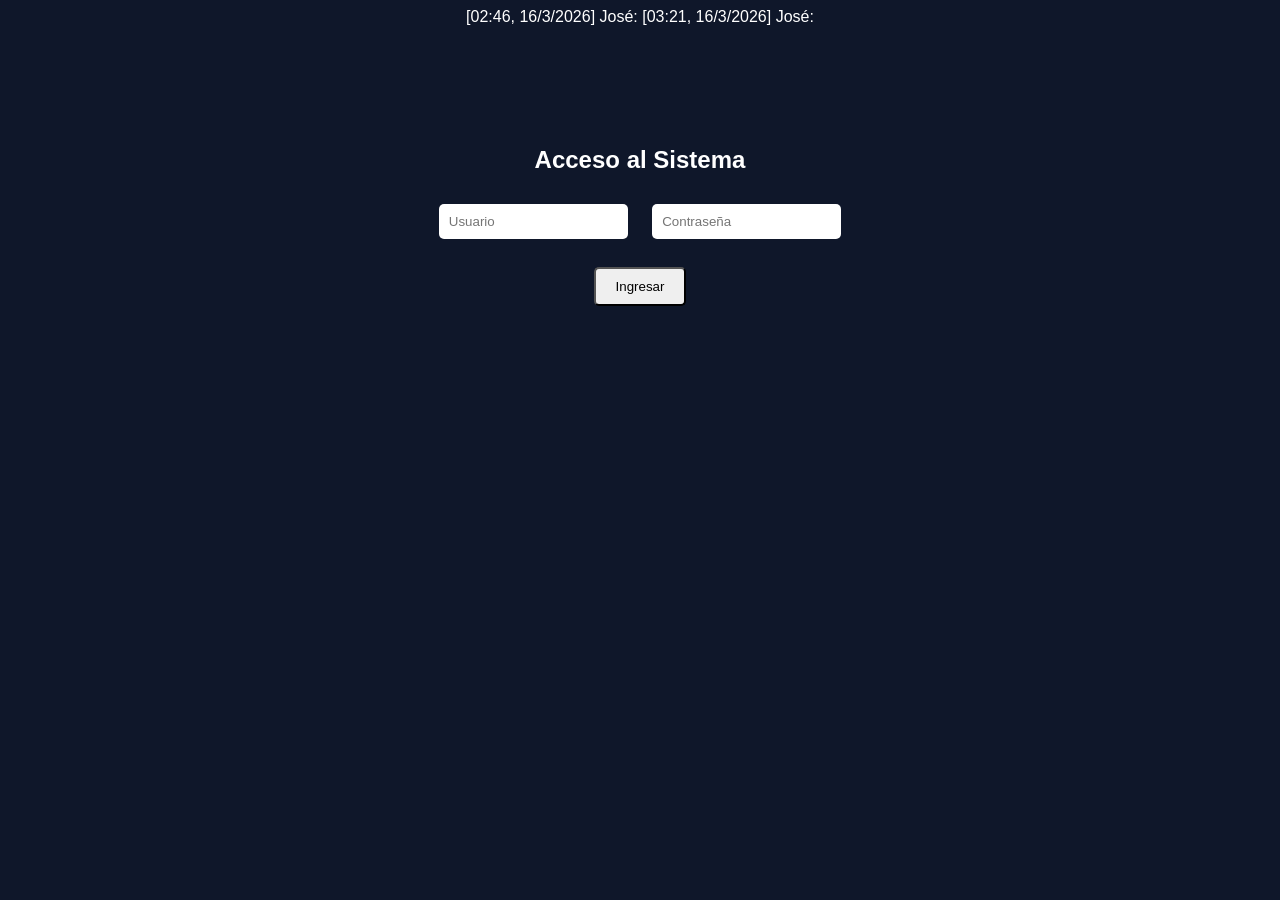
<file: Sensores/index.html>
[02:46, 16/3/2026] José: </div>
[03:21, 16/3/2026] José: <!DOCTYPE html>
<html lang="es">

<head>
<meta charset="UTF-8">
<title>Sistema de Monitoreo</title>
<link rel="stylesheet" href="style.css">
</head>

<body>

<!-- LOGIN -->

<div id="login">

<h2>Acceso al Sistema</h2>

<input type="text" id="usuario" placeholder="Usuario">
<input type="password" id="password" placeholder="Contraseña">

<br><br>

<button onclick="login()">Ingresar</button>

<p id="error"></p>

</div>


<!-- SISTEMA -->

<div id="sistema">

<h1>Sistema de Monitoreo de Sensores</h1>


<div class="contenedorSensores">


<!-- SENSOR HUMEDAD -->

<div class="sensorBox">

<h3>Sensor de Humedad</h3>

<input type="range" id="humedad" min="" max="20" value="0" oninput="actualizarHumedad()">

<br><br>

<input type="number" id="humedadManual" min="0" max="20" value="0" onchange="actualizarHumedadManual()">

<p>Temperatura: <span id="valorHumedad">0</span>°</p>

<div class="led" id="ledHumedad"></div>

</div>



<!-- SENSOR PROXIMIDAD -->

<div class="sensorBox">

<h3>Sensor de Proximidad</h3>

<input type="range" id="proximidad" min="0" max="100" value="0" oninput="actualizarProximidad()">

<br><br>

<input type="number" id="proxManual" min="0" max="100" value="0" onchange="actualizarProximidadManual()">

<p>Distancia: <span id="valorProx"0"</span> cm</p>

<div class="led" id="ledProx"></div>

</div>


</div>

</div>

<script src="script.js"></script>

</body>
</html>
</file>
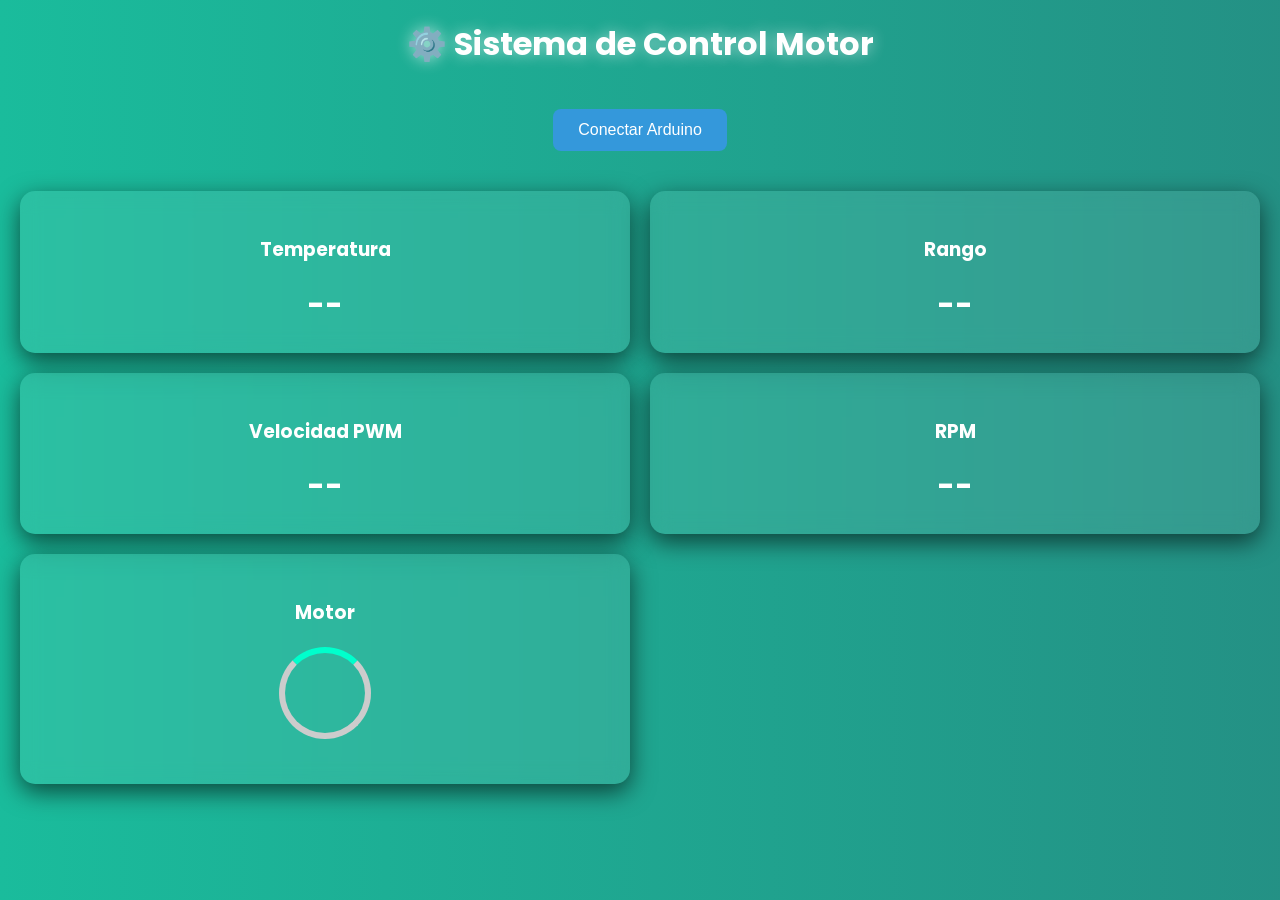
<file: sensort/index.html>
<!DOCTYPE html>
<html>
<head>
<meta charset="UTF-8">
<title>Control Motor</title>

<link rel="stylesheet" href="style.css">

<link href="https://fonts.googleapis.com/css2?family=Poppins:wght@300;500;700&display=swap" rel="stylesheet">

</head>

<body>

<h1>⚙️ Sistema de Control Motor</h1>

<button onclick="connectSerial()">Conectar Arduino</button>

<div class="container">

    <div class="card">
        <h3>Temperatura</h3>
        <div id="temp" class="value">--</div>
    </div>

    <div class="card">
        <h3>Rango</h3>
        <div id="rango" class="value">--</div>
    </div>

    <div class="card">
        <h3>Velocidad PWM</h3>
        <div id="pwm" class="value">--</div>
    </div>

    <div class="card">
        <h3>RPM</h3>
        <div id="rpm" class="value">--</div>
    </div>

    <div class="card">
        <h3>Motor</h3>
        <div class="motor"></div>
    </div>

</div>

<script src="script.js"></script>

</body>
</html>
</file>
<file: Sensores/style.css>
body{

font-family: Arial;
background:#0f172a;
color:white;
text-align:center;

}


#login{

margin-top:120px;

}

input{

padding:10px;
margin:10px;
border-radius:5px;
border:none;

}

button{

padding:10px 20px;
cursor:pointer;
border-radius:5px;

}

#error{

color:red;

}


#sistema{

display:none;

}


.contenedorSensores{

display:flex;
justify-content:center;
gap:60px;
margin-top:50px;

}


.sensorBox{

background:#1e293b;
padding:30px;
border-radius:10px;
width:300px;
box-shadow:0px 0px 15px rgba(0,0,0,0.6);

}


.led{

width:40px;
height:40px;
border-radius:50%;
margin:auto;
margin-top:15px;
background:red;
border:3px solid white;

}
</file>
<file: sensort/style.css>
body {
    margin: 0;
    font-family: 'Poppins', sans-serif;
    color: white;
    text-align: center;

    background: linear-gradient(270deg, #1e1e2f, #2c3e50, #34495e, #1abc9c);
    background-size: 800% 800%;
    animation: gradientMove 15s ease infinite;
}

@keyframes gradientMove {
    0% { background-position: 0% 50%; }
    50% { background-position: 100% 50%; }
    100% { background-position: 0% 50%; }
}

h1 {
    margin-top: 20px;
    text-shadow: 0 0 15px rgba(255,255,255,0.6);
}

button {
    padding: 12px 25px;
    margin: 20px;
    border: none;
    background: #3498db;
    color: white;
    border-radius: 8px;
    cursor: pointer;
    font-size: 16px;
}

.container {
    display: grid;
    grid-template-columns: repeat(2, 1fr);
    gap: 20px;
    padding: 20px;
}

.card {
    background: rgba(255,255,255,0.08);
    padding: 25px;
    border-radius: 15px;
    backdrop-filter: blur(10px);
    box-shadow: 0 8px 25px rgba(0,0,0,0.6);
    transition: 0.3s;
}

.card:hover {
    transform: scale(1.05);
}

.value {
    font-size: 30px;
    margin-top: 10px;
    font-weight: bold;
}

/* Motor animado */
.motor {
    width: 80px;
    height: 80px;
    margin: 20px auto;
    border: 6px solid #ccc;
    border-top: 6px solid #00ffcc;
    border-radius: 50%;
    animation: spin 2s linear infinite;
}

@keyframes spin {
    0% { transform: rotate(0deg); }
    100% { transform: rotate(360deg); }
}
</file>
